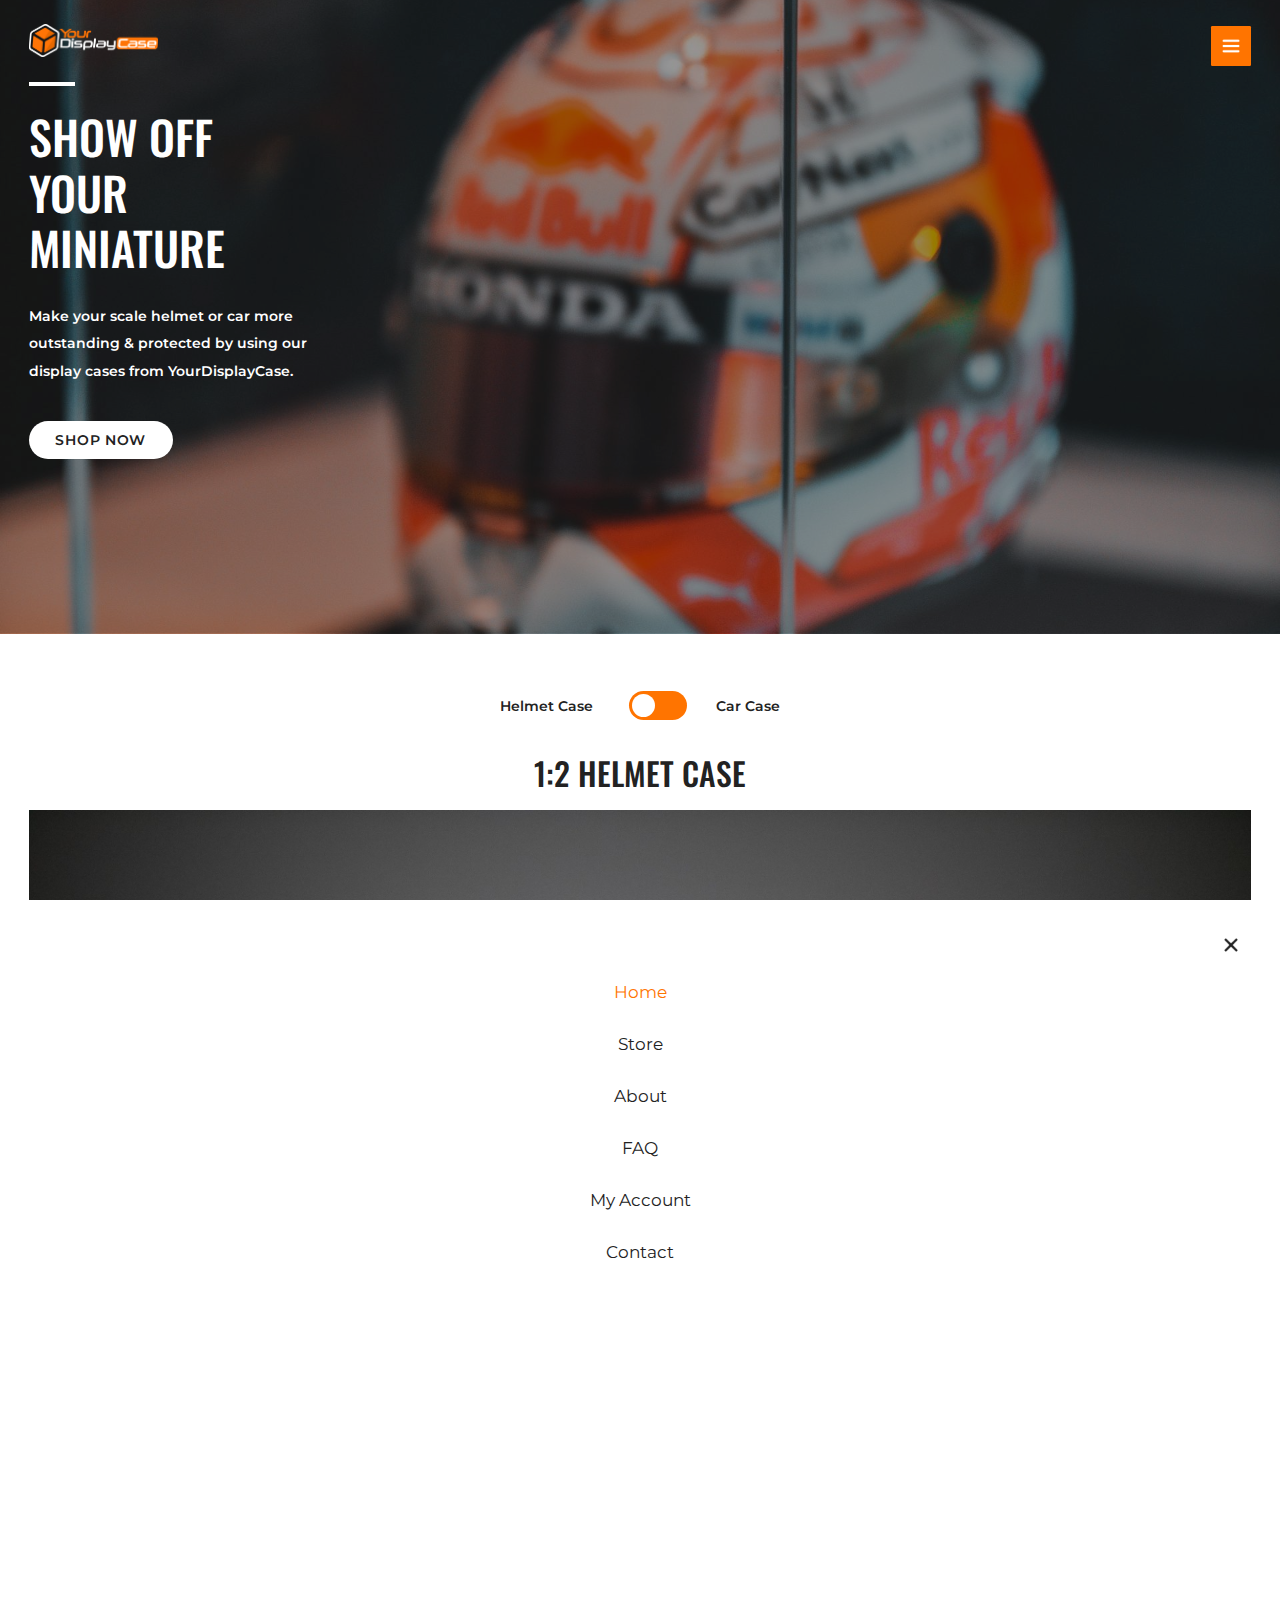
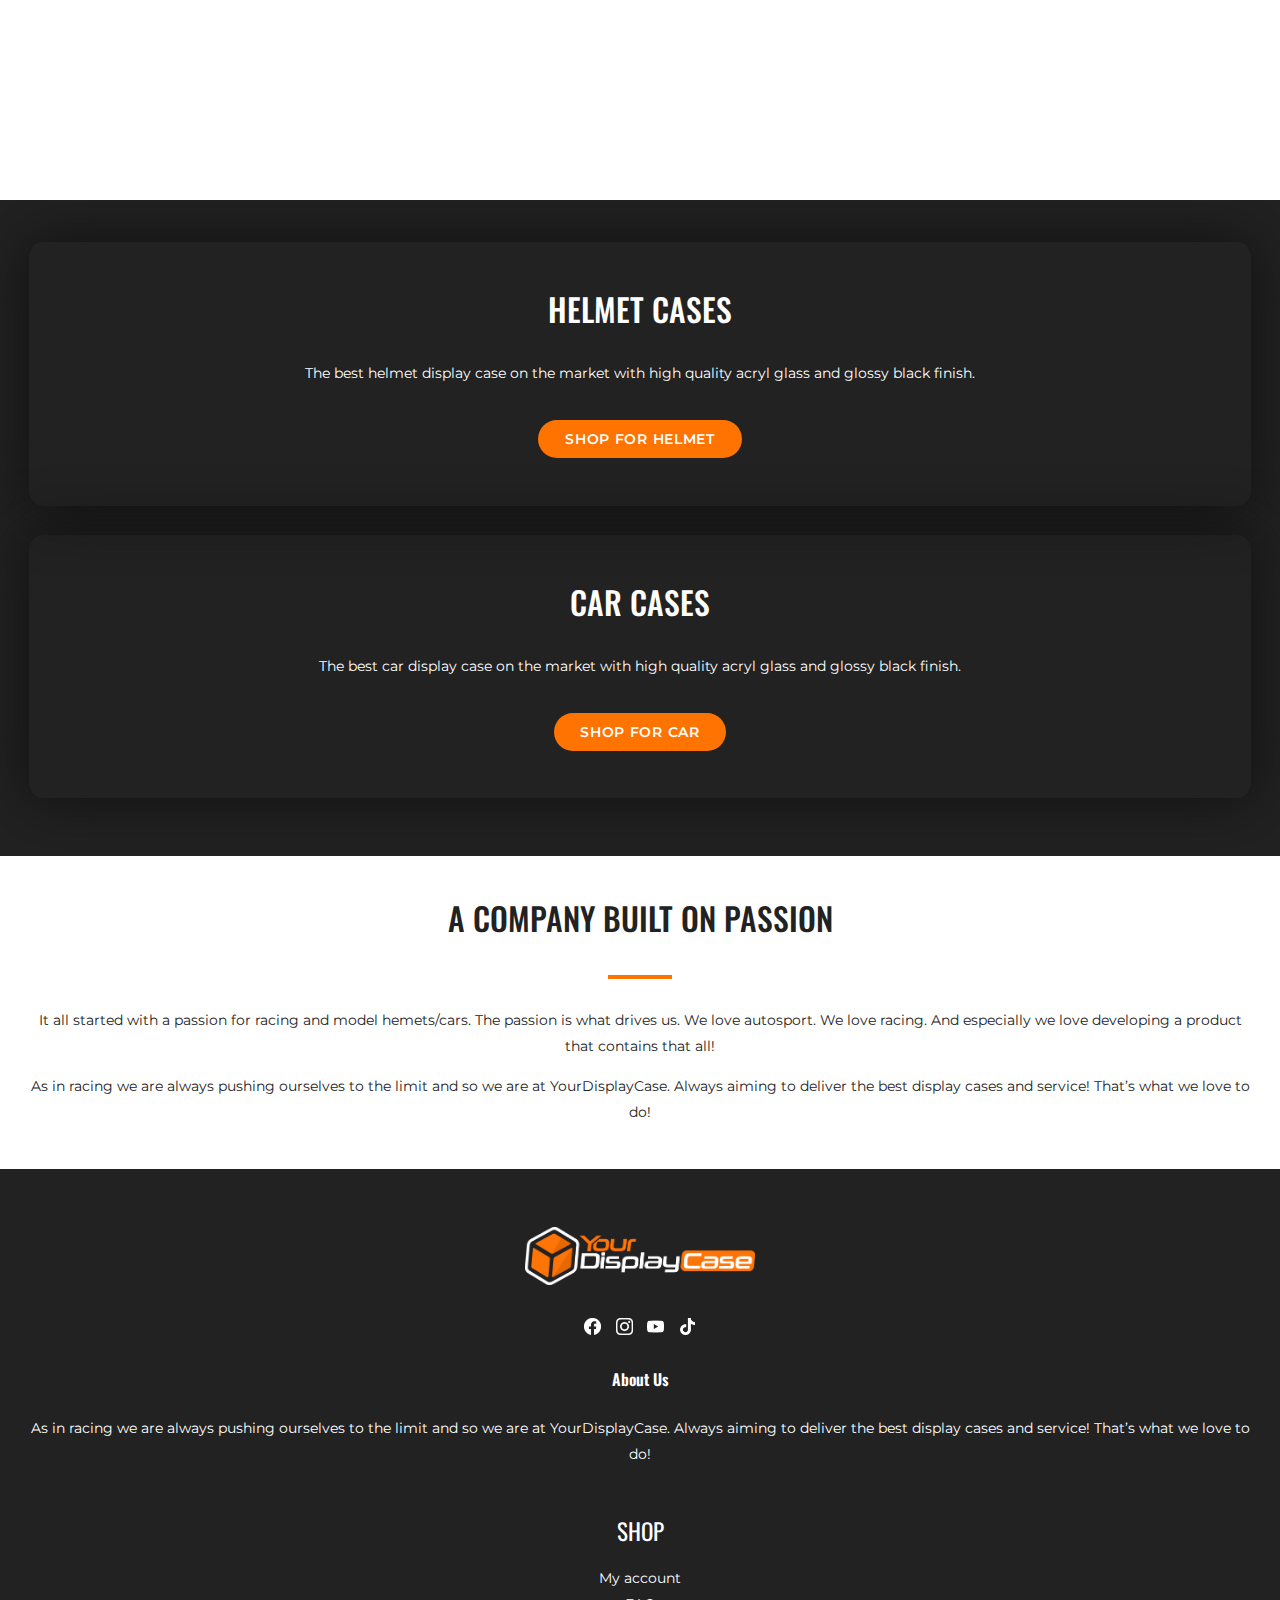
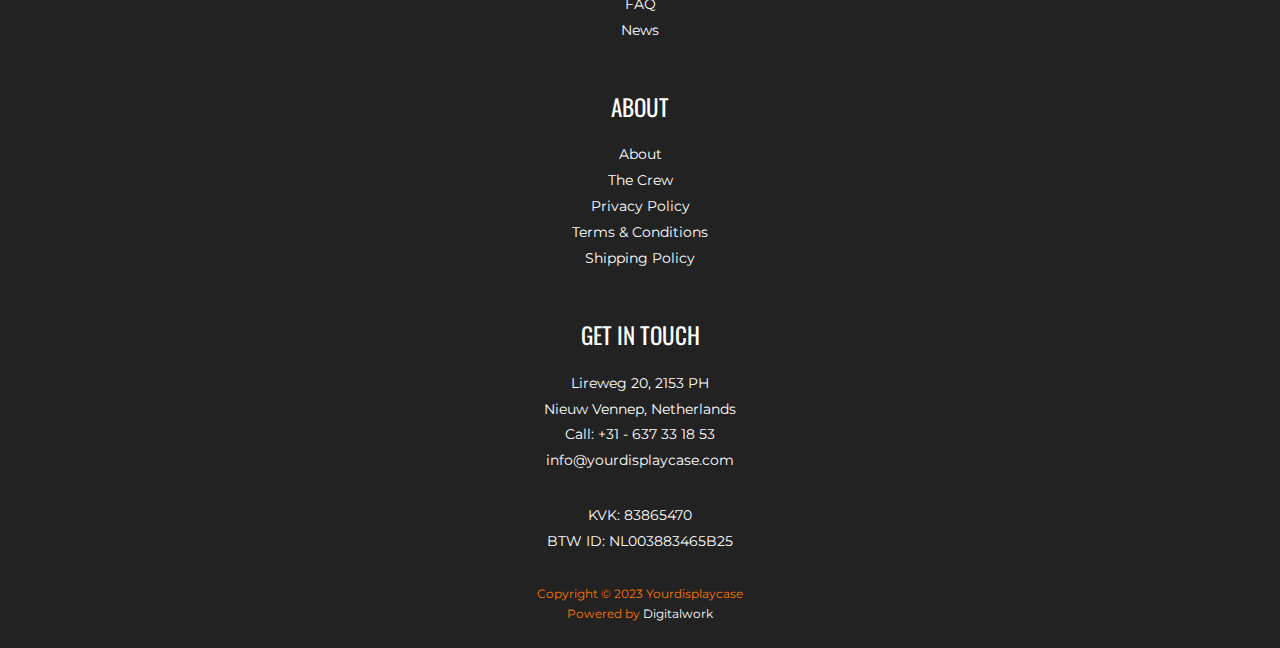
<file: index.html>
<!DOCTYPE html>
<html lang="en">
	
<head>
	<meta charset="UTF-8">
	<meta name="author" content="Nicholas">
	<meta name="viewport" content="width=device-width, initial-scale=1">
	
	<title>YourDisplayCase's Homepage</title>
	
	<link rel="preconnect" href="https://fonts.googleapis.com">
	<link rel="preconnect" href="https://fonts.gstatic.com" crossorigin>
	<link href="https://fonts.googleapis.com/css2?family=Montserrat:wght@100;200;300;400;500;600;700;800;900&family=Oswald:wght@200;300;400;500;600;700&display=swap" rel="stylesheet">
	<link href="styles/indexstyle.css" rel="stylesheet">
	<link href="styles/generalstyle.css" rel="stylesheet">
	<link rel="icon" type="image/svg+xml" href="images/favicon.svg">
</head>

<body>
	<nav>
		<ul>
			<li><button aria-label="Close menu"><img src="images/close.png" alt="Close"></button></li>
			<li><a aria-current="page">Home</a></li>
			<li><a href="#">Store</a></li>
			<li><a href="about.html">About</a></li>
			<li><a href="#">FAQ</a></li>
			<li><a href="#">My Account</a></li>
			<li><a href="#">Contact</a></li>
		</ul>
	</nav>
	<main>
		<header>
			<div>
				<img src="images/logo.png" alt="Logo">
				<button aria-label="Open menu"><img src="images/hamburger.png" alt="Menu"></button>
			</div>
			<h1 aria-label="Welcome to the homepage of YourDisplayCase">SHOW OFF YOUR MINIATURE</h1>
			<p>Make your scale helmet or car more outstanding & protected by using our display cases from YourDisplayCase.</p>
			<a href="#" aria-label="Shop for DisplayCases">SHOP NOW</a>
		</header>
		<section>
			<section>
				<p>Helmet Case</p>
				<input type="checkbox" id="switch" />
				<label for="switch">Toggle</label>
				<p>Car Case</p>
			</section>
			<h2 aria-label="One to two ratio Helmet Cases">1:2 HELMET CASE</h2>
			<img src="images/helmetcase.jpg" alt="Helmet Case">
		</section>
		<section>
			<section>
				<h2>HELMET CASES</h2>
				<p>The best helmet display case on the market with high quality acryl glass and glossy black finish.</p>
				<a href="#" aria-label="Shop for Helmet Cases">SHOP FOR HELMET</a>
			</section>
			<section>
				<h2>CAR CASES</h2>
				<p>The best car display case on the market with high quality acryl glass and glossy black finish.</p>
				<a href="#" aria-label="Shop for Car Cases">SHOP FOR CAR</a>
			</section>
		</section>
		<section>
			<h2 aria-hidden="true">A COMPANY BUILT ON PASSION</h2>
			<p>It all started with a passion for racing and model hemets/cars. The passion is what drives us. We love autosport. We love racing. And especially we love developing a product that contains that all!</p>
			<p>As in racing we are always pushing ourselves to the limit and so we are at YourDisplayCase. Always aiming to deliver the best display cases and service! That’s what we love to do!</p>
		</section>
	<script defer src="scripts/script.js"></script>
	</main>
	<footer>
		<img src="images/logo.png" alt="Logo">
		<section>
			<img src="images/facebook.png" alt="Facebook">
			<img src="images/instagram.png" alt="Instagram">
			<img src="images/youtube.png" alt="Youtube">
			<img src="images/tiktok.png" alt="Tiktok">
		</section>
		<h2>About Us</h2>
		<p>As in racing we are always pushing ourselves to the limit and so we are at YourDisplayCase. Always aiming to deliver the best display cases and service! That’s what we love to do!</p>
		<h3>SHOP</h3>
		<p>My account</p>
		<p>FAQ</p>
		<p>News</p>
		<h3>ABOUT</h3>
		<p>About</p>
		<p>The Crew</p>
		<p>Privacy Policy</p>
		<p>Terms & Conditions</p>
		<p>Shipping Policy</p>
		<h3>GET IN TOUCH</h3>
		<p>Lireweg 20, 2153 PH</p>
		<p>Nieuw Vennep, Netherlands</p>
		<p>Call: +31 - 637 33 18 53</p>
		<p>info@yourdisplaycase.com</p>
		<p>KVK: 83865470</p>
		<p>BTW ID: NL003883465B25</p>
		<p>Copyright © 2023 Yourdisplaycase</p>
		<p>Powered by <a>Digitalwork</a></p>
	</footer>
</body>
	
</html>
</file>
<file: styles/indexstyle.css>
header {
	height: 44em;
	background-image: 
		url('../images/indexheader.jpg'),
		linear-gradient(#0006 0 0);
	background-size: cover;
	background-position: center;
	background-blend-mode: overlay;
}

header h1::before {
	content:"";
	background-color: var(--white);
	position: absolute;
	top: 0;
	width: 1em;
	height: .085em;
}

header h1 {
	position: relative;
	font-family: 'Oswald', sans-serif;
	font-weight: 500;
	font-size: 3.2em;
	width: 6.3em;
	line-height: 1.2em;
	padding: .6em 0;
	margin: 0;
}

header p {
	line-height: 1.9em;
	width: 20em;
	padding-bottom: 3.2em;
	margin: 0;
}

header a {
	padding: 0.7em 1.85em;
	color: var(--black);
	background-color: var(--white);
	border-radius: 2em;
	letter-spacing: .05em;
	text-decoration: none;
}

main > section:nth-of-type(1) section {
	display: flex;
	justify-content: center;
	align-items: center;
}

main > section:nth-of-type(1) p {
	font-size: 1em;
	margin: 4em 0em 2em 0em;
}

/* https://codepen.io/mburnette/pen/LxNxNg */
/* regel 152-192 */
input[type=checkbox]{
	height: 0;
	width: 0;
	visibility: hidden;
}

label {
	cursor: pointer;
	text-indent: -10000%;
	width: 4em;
	height: 2em;
	background: var(--orange);
	display: block;
	border-radius: 2em;
	position: relative;
	margin: 4em 2em 2em 2em;
}

label:after {
	content: '';
	position: absolute;
	top: .2em;
	left: .2em;
	width: 1.6em;
	height: 1.6em;
	background: var(--white);
	border-radius: 2em;
	transition: 0.3s;
}

input:checked + label {
	background: var(--black);
}

input:checked + label:after {
	left: calc(100% - .2em);
	transform: translateX(-100%);
}

label:active:after {
	width: 2em;
}

main > section:nth-of-type(1) h2 {
	font-family: 'Oswald', sans-serif;
	font-weight: 500;
	font-size: 2.2em;
	text-align: center;
	margin: 0;
}

main > section:nth-of-type(1) img {
	width: 100%;
	display: block;
	margin-top: 1em;
	padding-bottom: 4em;
}

main > section:nth-of-type(2) {
	text-align: center;
}

main > section:nth-of-type(2) section:nth-of-type(1) {
	box-shadow: var(--shadow) 0 0 4em 0.1em;
	border-radius: 1em;
	margin-top: 4em;
	padding: 3em 2.5em 4em 2.5em;
}

main > section:nth-of-type(2) section:nth-of-type(2) {
	box-shadow: var(--shadow) 0 0 4em 0.1em;
	border-radius: 1em;
	margin: 2em 0 4em 0;
	padding: 3em 2.5em 4em 2.5em;
}

main > section:nth-of-type(2) h2 {
	font-family: 'Oswald', sans-serif;
	font-weight: 500;
	font-size: 2.2em;
	margin: 0;
}

main > section:nth-of-type(2) p {
	font-weight: 400;
	margin: 2em 0 3em 0;
	line-height: 1.8em;
}

main > section:nth-of-type(2) a {
	padding: 0.7em 1.85em;
	color: var(--white);
	background-color: var(--orange);
	border-radius: 2em;
	letter-spacing: .05em;
	text-decoration: none;
}

main > section:nth-of-type(3) {
	background-color: var(--white);
	color: var(--black);
	text-align: center;
	padding: 0 2em;
}

main > section:nth-of-type(3) h2 {
	position: relative;
	font-family: 'Oswald', sans-serif;
	font-weight: 500;
	font-size: 2.2em;
	padding: 1.2em 0;
	margin: 0;
}

main > section:nth-of-type(3) h2::after {
	content:"";
	background-color: var(--orange);
	position: absolute;
	bottom: 0;
	width: 2em;
	height: .14em;
	left: calc(50% - 1em);
}

main > section:nth-of-type(3) p:nth-of-type(1) {
	font-weight: 400;
	line-height: 1.8em;
	padding-top: 2em;
	margin: 0;
}

main > section:nth-of-type(3) p:nth-of-type(2) {
	font-weight: 400;
	line-height: 1.8em;
	padding: 1em 0 3em 0;
	margin: 0;
}
</file>
<file: styles/generalstyle.css>
*, *::after, *::before {
    box-sizing: border-box;  
  }
  
:root {
    --orange:#ff7400;
    --white: #ffffff;
    --black: #222222;
    --shadow: #111111;
    --dot: #ccc6;
    --dot-active: #ccc;
}

body {
    font-family: 'Montserrat', sans-serif;
    font-size: 0.9em;
    font-weight: 600;
    color: var(--white);
    background-color: var(--black);
    margin: 0;
}

body > nav {
    position: fixed;
    inset: 0;
    translate: 0 100%;
    background-color: var(--white);
    background-size: cover;
    padding: 1em 2em;
    z-index: 1;
}

body > nav.open {
    translate: 0 0;
}

body > nav ul {
    list-style-type: none;
    background-color: var(--white);
    padding: 0;
    margin: 0;
}

body > nav ul button {
    width: 3em;
    height: 3em;
    display: block;
    border: none;
    cursor: pointer;
    border-radius: .1em;
    background-color: transparent;
    margin-left: auto;
    margin-top: 0.8em;
    padding: 0;
}

body > nav ul button img {
    width: 3em;
    padding: 0;
    margin: 0;
}

body > nav ul li:not(:first-child) {
    text-align: center;
    color: var(--black);
    font-size: 1.2em;
    font-weight: 400;
    display: block;
    padding: 0.9em 0;
}

body > nav ul li a[aria-current="page"] {
    color: var(--orange);
}

body > nav ul li a {
    text-decoration: none;
    color: var(--black);
}

main > * {
    padding: 0 2em;
}

header div {
	display: flex;
	justify-content: space-between;
	align-items: center;
}

header div img {
	width: 9em;
	margin: 0.7em 0.7em 0.7em 0;
	padding: 1em 0;
}

header button {
	width: 3em;
	height: 3em;
	background-color: var(--orange);
	border: none;
	cursor: pointer;
	border-radius: .1em;
	padding: 0;
	margin-top: 0.8em;
}

header button img {
	width: 3em;
	padding: 0;
	margin: 0;
}

main > section:nth-of-type(1) {
	background-color: var(--white);
	color: var(--black);
}

footer {
	text-align: center;
	padding: 0 2em;
}

footer img {
	width: 16em;
	margin-top: 4em;
}

footer h2 {
	font-family: 'Oswald', sans-serif;
	font-weight: 600;
	font-size: 1.1em;
	margin: 2em 0 1.6em 0;
}

footer section {
	display: flex;
	justify-content: center;
	gap: 1em;
	margin-top: 2em;
}

footer section img {
	width: 1.2em;
	margin: 0;
}

footer p {
	font-weight: 400;
	line-height: 1.8em;
	margin: 0;
}

footer h3 {
	font-family: 'Oswald', sans-serif;
	font-weight: 400;
	font-size: 1.6em;
	margin: 2em 0 .8em 0;
}

footer p:nth-of-type(13), footer p:nth-of-type(15), footer p:nth-of-type(17) {
	margin-bottom: 2em;
}

footer p:nth-of-type(16), footer p:nth-of-type(17) {
	font-size: .8em;
	color: var(--orange);
}

footer p a {
	color: var(--white);
}
</file>
